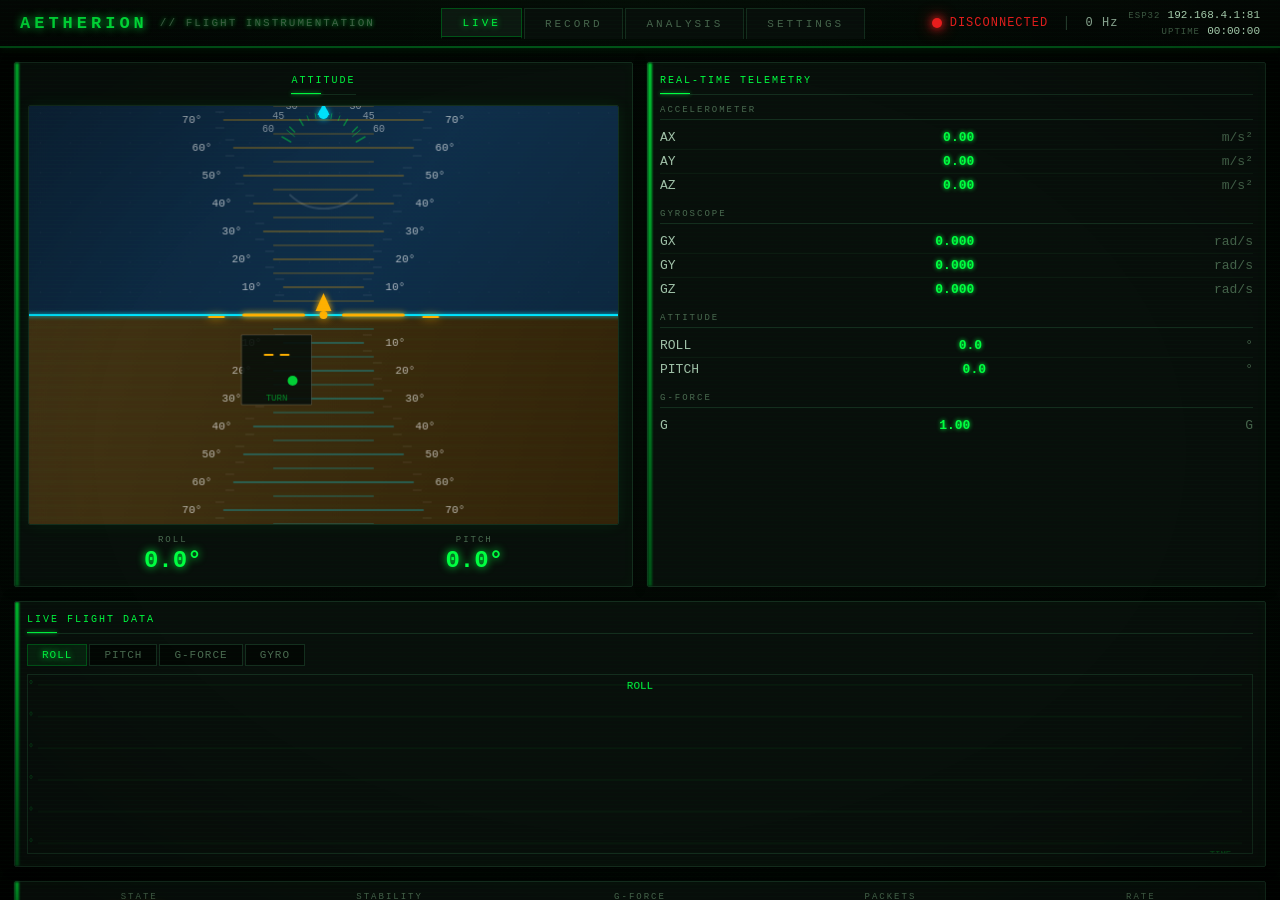
<file: aetherion-ui-test/index.html>
<!DOCTYPE html>
<html lang="en">
<head>
<meta charset="UTF-8">
<meta name="viewport" content="width=device-width, initial-scale=1.0, user-scalable=no">
<title>AETHERION // Flight Instrumentation System</title>
<link rel="stylesheet" href="https://cdnjs.cloudflare.com/ajax/libs/animate.css/4.1.1/animate.min.css">
<link rel="stylesheet" href="style.css">
</head>
<body>

<!-- TOP BAR -->
<header id="topbar">
    <div class="topbar-left">
        <span class="logo">AETHERION</span>
        <span class="logo-sub">// FLIGHT INSTRUMENTATION</span>
    </div>
    <div class="topbar-center">
        <button class="tab active" data-tab="live">LIVE</button>
        <button class="tab" data-tab="record">RECORD</button>
        <button class="tab" data-tab="analysis">ANALYSIS</button>
        <button class="tab" data-tab="settings">SETTINGS</button>
    </div>
    <div class="topbar-right">
        <div class="conn-status">
            <span id="connDot" class="dot red"></span>
            <span id="connText">DISCONNECTED</span>
            <span class="separator">|</span>
            <span id="rateText">0 Hz</span>
        </div>
        <div class="conn-info">
            <div class="conn-row">
                <span class="conn-label">ESP32</span>
                <span id="connIP" class="conn-value">—</span>
            </div>
            <div class="conn-row">
                <span class="conn-label">UPTIME</span>
                <span id="uptime" class="conn-value">00:00:00</span>
            </div>
        </div>
    </div>
</header>

<!-- TAB: LIVE -->
<main id="tab-live" class="tab-content active">
    <div class="live-grid">

        <!-- ATTITUDE DISPLAY -->
        <section class="panel attitude">
            <div class="panel-header">ATTITUDE</div>
            <canvas id="horizonCanvas" width="500" height="400"></canvas>
            <div class="attitude-readout">
                <div class="readout-item">
                    <span class="readout-label">ROLL</span>
                    <span id="attRoll" class="readout-value">0.0&deg;</span>
                </div>
                <div class="readout-item">
                    <span class="readout-label">PITCH</span>
                    <span id="attPitch" class="readout-value">0.0&deg;</span>
                </div>
            </div>
        </section>

        <!-- TELEMETRY PANEL -->
        <section class="panel telemetry">
            <div class="panel-header">REAL-TIME TELEMETRY</div>
            <div class="telem-section">
                <div class="telem-title">ACCELEROMETER</div>
                <div class="telem-row"><span>AX</span><span id="tAx" class="telem-val">0.00</span><span class="telem-unit">m/s&sup2;</span></div>
                <div class="telem-row"><span>AY</span><span id="tAy" class="telem-val">0.00</span><span class="telem-unit">m/s&sup2;</span></div>
                <div class="telem-row"><span>AZ</span><span id="tAz" class="telem-val">0.00</span><span class="telem-unit">m/s&sup2;</span></div>
            </div>
            <div class="telem-section">
                <div class="telem-title">GYROSCOPE</div>
                <div class="telem-row"><span>GX</span><span id="tGx" class="telem-val">0.000</span><span class="telem-unit">rad/s</span></div>
                <div class="telem-row"><span>GY</span><span id="tGy" class="telem-val">0.000</span><span class="telem-unit">rad/s</span></div>
                <div class="telem-row"><span>GZ</span><span id="tGz" class="telem-val">0.000</span><span class="telem-unit">rad/s</span></div>
            </div>
            <div class="telem-section">
                <div class="telem-title">ATTITUDE</div>
                <div class="telem-row"><span>ROLL</span><span id="tRoll" class="telem-val">0.0</span><span class="telem-unit">&deg;</span></div>
                <div class="telem-row"><span>PITCH</span><span id="tPitch" class="telem-val">0.0</span><span class="telem-unit">&deg;</span></div>
            </div>
            <div class="telem-section">
                <div class="telem-title">G-FORCE</div>
                <div class="telem-row"><span>G</span><span id="tGforce" class="telem-val">1.00</span><span class="telem-unit">G</span></div>
            </div>
        </section>

        <!-- GRAPHS -->
        <section class="panel graphs">
            <div class="panel-header">LIVE FLIGHT DATA</div>
            <div class="graph-tabs">
                <button class="gtab active" data-graph="roll">ROLL</button>
                <button class="gtab" data-graph="pitch">PITCH</button>
                <button class="gtab" data-graph="gforce">G-FORCE</button>
                <button class="gtab" data-graph="gyro">GYRO</button>
            </div>
            <div class="graph-container">
                <canvas id="graphRoll" class="graph-canvas active" data-graph="roll" width="600" height="180"></canvas>
                <canvas id="graphPitch" class="graph-canvas" data-graph="pitch" width="600" height="180"></canvas>
                <canvas id="graphGforce" class="graph-canvas" data-graph="gforce" width="600" height="180"></canvas>
                <canvas id="graphGyro" class="graph-canvas" data-graph="gyro" width="600" height="180"></canvas>
            </div>
        </section>

        <!-- STATUS BAR -->
        <section class="panel status-bar">
            <div class="status-item">
                <span class="status-label">STATE</span>
                <span id="flightState" class="status-value state">LEVEL</span>
            </div>
            <div class="status-item">
                <span class="status-label">STABILITY</span>
                <span id="stability" class="status-value">---%</span>
            </div>
            <div class="status-item">
                <span class="status-label">G-FORCE</span>
                <span id="statusG" class="status-value">1.00 G</span>
            </div>
            <div class="status-item">
                <span class="status-label">PACKETS</span>
                <span id="pktCount" class="status-value">0</span>
            </div>
            <div class="status-item">
                <span class="status-label">RATE</span>
                <span id="statusRate" class="status-value">0 Hz</span>
            </div>
        </section>
    </div>
</main>

<!-- TAB: RECORD -->
<main id="tab-record" class="tab-content">
    <div class="record-grid">
        <section class="panel record-controls">
            <div class="panel-header">FLIGHT RECORDING</div>
            <div class="record-status">
                <span id="recDot" class="dot red"></span>
                <span id="recText">IDLE</span>
            </div>
            <div class="record-info">
                <div class="rec-row"><span>Duration</span><span id="recDuration">00:00:00</span></div>
                <div class="rec-row"><span>Samples</span><span id="recSamples">0</span></div>
                <div class="rec-row"><span>Rate</span><span id="recRate">0 Hz</span></div>
            </div>
            <div class="record-buttons">
                <button id="btnRecord" class="btn btn-red">START RECORDING</button>
                <button id="btnPause" class="btn btn-yellow" disabled>PAUSE</button>
                <button id="btnStop" class="btn btn-green" disabled>STOP</button>
                <button id="btnClear" class="btn btn-gray">CLEAR</button>
                <button id="btnExportCSV" class="btn btn-blue">EXPORT CSV</button>
                <button id="btnExportJSON" class="btn btn-blue">EXPORT JSON</button>
            </div>
        </section>

        <section class="panel sessions">
            <div class="panel-header">FLIGHT SESSIONS</div>
            <div id="sessionList" class="session-list">
                <div class="session-empty">NO SESSIONS RECORDED</div>
            </div>
        </section>

        <section class="panel record-graph">
            <div class="panel-header">RECORDING PREVIEW</div>
            <canvas id="recGraph"></canvas>
        </section>
    </div>
</main>

<!-- TAB: ANALYSIS -->
<main id="tab-analysis" class="tab-content">
    <div class="analysis-grid">

        <!-- REPLAY -->
        <section class="panel replay">
            <div class="panel-header">FLIGHT REPLAY</div>
            <div id="replayEmpty" class="replay-empty">SELECT A SESSION TO ANALYZE</div>
            <div id="replayContent" class="replay-content" style="display:none">
                <canvas id="replayHorizon" width="500" height="350"></canvas>
                <div class="replay-controls">
                    <button id="rpStart" class="btn btn-sm">⏮</button>
                    <button id="rpPlay" class="btn btn-sm btn-green">▶</button>
                    <button id="rpPause" class="btn btn-sm btn-yellow">⏸</button>
                    <span id="rpTime">00:00.00 / 00:00.00</span>
                    <input type="range" id="rpSlider" min="0" max="100" value="0" class="slider">
                </div>
            </div>
        </section>

        <!-- STABILITY -->
        <section class="panel stability">
            <div class="panel-header">FLIGHT STABILITY</div>
            <div id="stabilityContent">
                <div class="stab-row"><span>Roll RMS</span><span id="stabRollRMS">---&deg;</span></div>
                <div class="stab-row"><span>Pitch RMS</span><span id="stabPitchRMS">---&deg;</span></div>
                <div class="stab-row"><span>Angular-rate RMS</span><span id="stabAngRMS">--- rad/s</span></div>
                <div class="stab-row"><span>Roll Peak</span><span id="stabRollPeak">---&deg;</span></div>
                <div class="stab-row"><span>Pitch Peak</span><span id="stabPitchPeak">---&deg;</span></div>
                <div class="stab-row"><span>G-Force Peak</span><span id="stabGPeak">--- G</span></div>
                <div class="stab-score">
                    <span>STABILITY SCORE</span>
                    <span id="stabScore" class="score-value">---</span>
                </div>
            </div>
        </section>

        <!-- CONTROL ANALYSIS -->
        <section class="panel control">
            <div class="panel-header">CONTROL ANALYSIS</div>
            <div id="controlContent">
                <div class="ctrl-row"><span>Roll Control</span><span id="ctrlRoll" class="ctrl-badge">---</span></div>
                <div class="ctrl-row"><span>Pitch Control</span><span id="ctrlPitch" class="ctrl-badge">---</span></div>
                <div class="ctrl-row"><span>Correction Rate</span><span id="ctrlCorr" class="ctrl-badge">---</span></div>
                <div class="ctrl-row"><span>Oscillation</span><span id="ctrlOsc" class="ctrl-badge">---</span></div>
                <div class="ctrl-row"><span>Recovery</span><span id="ctrlRecov" class="ctrl-badge">---</span></div>
            </div>
        </section>

        <!-- SENSOR HEALTH -->
        <section class="panel health">
            <div class="panel-header">SENSOR HEALTH</div>
            <div id="healthContent">
                <div class="health-row"><span>MPU6050</span><span id="hpIMU" class="dot green"></span></div>
                <div class="health-row"><span>Accelerometer</span><span id="hpAccel" class="dot green"></span></div>
                <div class="health-row"><span>Gyroscope</span><span id="hpGyro" class="dot green"></span></div>
                <div class="health-row"><span>OLED</span><span id="hpOLED" class="dot green"></span></div>
                <div class="health-row"><span>Wi-Fi</span><span id="hpWiFi" class="dot green"></span></div>
                <div class="health-bar">
                    <span>Data Quality</span>
                    <div class="bar-track"><div id="hpQuality" class="bar-fill" style="width:100%"></div></div>
                    <span id="hpQualityText">100%</span>
                </div>
            </div>
        </section>

        <!-- SYSTEM PERF -->
        <section class="panel perf">
            <div class="panel-header">SYSTEM PERFORMANCE</div>
            <div id="perfContent">
                <div class="perf-row"><span>Telemetry rate</span><span id="pfRate">0 Hz</span></div>
                <div class="perf-row"><span>Browser FPS</span><span id="pfFPS">0</span></div>
                <div class="perf-row"><span>Packet loss</span><span id="pfLoss">0.0%</span></div>
                <div class="perf-row"><span>Avg latency</span><span id="pfLatAvg">0 ms</span></div>
                <div class="perf-row"><span>Max latency</span><span id="pfLatMax">0 ms</span></div>
            </div>
        </section>

        <!-- ML PANEL -->
        <section class="panel mlpanel" id="mlPanel">
            <div class="panel-header">AI ANALYSIS</div>
            <div id="mlContent">
                <div class="ml-row"><span>Model</span><span id="mlModel" class="ml-value">—</span></div>
                <div class="ml-row"><span>Flight State</span><span id="mlState" class="ml-value">—</span></div>
                <div class="ml-row"><span>Confidence</span><span id="mlConf" class="ml-value">—%</span></div>
                <div class="ml-row"><span>Pilot Stability</span><span id="mlPilot" class="ml-value">—%</span></div>
                <div class="ml-row"><span>Anomaly</span><span id="mlAnomaly" class="ml-value">—</span></div>
                <div class="ml-comparison">
                    <button class="gtab" data-model="rf">RANDOM FOREST</button>
                    <button class="gtab" data-model="xgb">XGBOOST</button>
                    <button class="gtab" data-model="nn">NEURAL NETWORK</button>
                    <button class="gtab" data-model="svm">SVM</button>
                </div>
            </div>
        </section>
    </div>
</main>

<!-- TAB: SETTINGS -->
<main id="tab-settings" class="tab-content">
    <div class="settings-grid">
        <section class="panel">
            <div class="panel-header">CONNECTION</div>
            <div class="setting-row">
                <span>ESP32 IP</span>
                <input type="text" id="setIP" class="input" value="192.168.4.1">
            </div>
            <div class="setting-row">
                <span>WebSocket Port</span>
                <input type="text" id="setPort" class="input" value="81">
            </div>
            <div class="setting-row">
                <button id="btnReconnect" class="btn btn-blue">RECONNECT</button>
            </div>
        </section>
        <section class="panel">
            <div class="panel-header">TELEMETRY</div>
            <div class="setting-row">
                <span>Graph Window (samples)</span>
                <input type="number" id="setGraphWindow" class="input" value="200">
            </div>
            <div class="setting-row">
                <span>Dead Zone (&deg;)</span>
                <input type="number" id="setDeadZone" class="input" value="2">
            </div>
        </section>
        <section class="panel">
            <div class="panel-header">DISPLAY</div>
            <div class="setting-row">
                <span>Units</span>
                <select id="setUnits" class="input">
                    <option value="deg">Degrees</option>
                    <option value="rad">Radians</option>
                </select>
            </div>
        </section>
    </div>
</main>

<!-- ALERT -->
<div id="alert" class="alert hidden"></div>

<script src="https://cdnjs.cloudflare.com/ajax/libs/gsap/3.12.5/gsap.min.js"></script>
<script src="js/app.js"></script>
<script src="js/animations.js"></script>
<script src="js/horizon.js"></script>
<script src="js/graphs.js"></script>
<script src="js/recorder.js"></script>
<script src="js/flight-state.js"></script>
<script src="js/analysis.js"></script>
<script src="js/settings.js"></script>
</body>
</html>
</file>
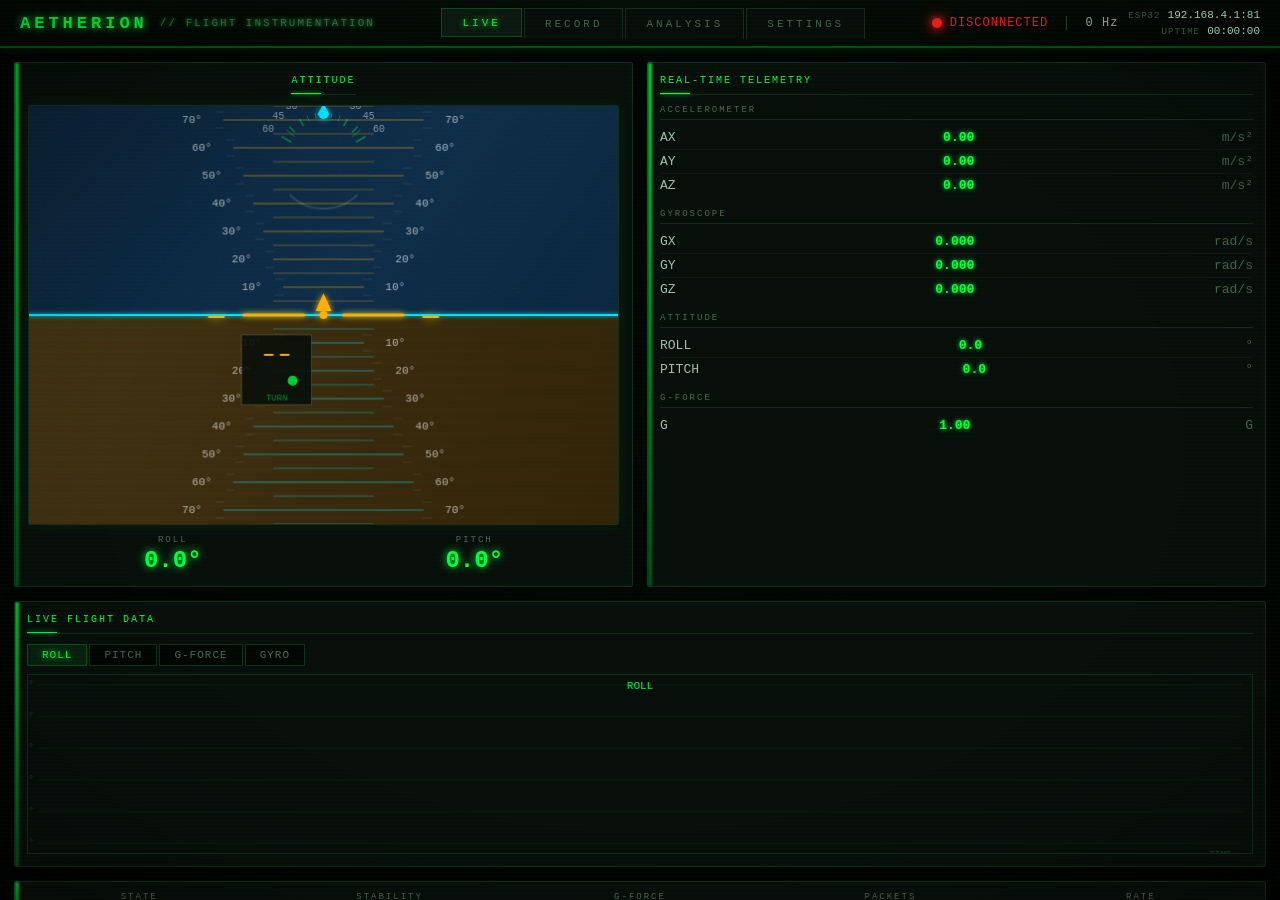
<file: dashboard/index.html>
<!DOCTYPE html>
<html lang="en">
<head>
<meta charset="UTF-8">
<meta name="viewport" content="width=device-width, initial-scale=1.0, user-scalable=no">
<title>AETHERION // Flight Instrumentation System</title>
<link rel="stylesheet" href="style.css">
</head>
<body>

<!-- TOP BAR -->
<header id="topbar">
    <div class="topbar-left">
        <span class="logo">AETHERION</span>
        <span class="logo-sub">// FLIGHT INSTRUMENTATION</span>
    </div>
    <div class="topbar-center">
        <button class="tab active" data-tab="live">LIVE</button>
        <button class="tab" data-tab="record">RECORD</button>
        <button class="tab" data-tab="analysis">ANALYSIS</button>
        <button class="tab" data-tab="settings">SETTINGS</button>
    </div>
    <div class="topbar-right">
        <div class="conn-status">
            <span id="connDot" class="dot red"></span>
            <span id="connText">DISCONNECTED</span>
            <span class="separator">|</span>
            <span id="rateText">0 Hz</span>
        </div>
        <div class="conn-info">
            <div class="conn-row">
                <span class="conn-label">ESP32</span>
                <span id="connIP" class="conn-value">—</span>
            </div>
            <div class="conn-row">
                <span class="conn-label">UPTIME</span>
                <span id="uptime" class="conn-value">00:00:00</span>
            </div>
        </div>
    </div>
</header>

<!-- TAB: LIVE -->
<main id="tab-live" class="tab-content active">
    <div class="live-grid">

        <!-- ATTITUDE DISPLAY -->
        <section class="panel attitude">
            <div class="panel-header">ATTITUDE</div>
            <canvas id="horizonCanvas" width="500" height="400"></canvas>
            <div class="attitude-readout">
                <div class="readout-item">
                    <span class="readout-label">ROLL</span>
                    <span id="attRoll" class="readout-value">0.0&deg;</span>
                </div>
                <div class="readout-item">
                    <span class="readout-label">PITCH</span>
                    <span id="attPitch" class="readout-value">0.0&deg;</span>
                </div>
            </div>
        </section>

        <!-- TELEMETRY PANEL -->
        <section class="panel telemetry">
            <div class="panel-header">REAL-TIME TELEMETRY</div>
            <div class="telem-section">
                <div class="telem-title">ACCELEROMETER</div>
                <div class="telem-row"><span>AX</span><span id="tAx" class="telem-val">0.00</span><span class="telem-unit">m/s&sup2;</span></div>
                <div class="telem-row"><span>AY</span><span id="tAy" class="telem-val">0.00</span><span class="telem-unit">m/s&sup2;</span></div>
                <div class="telem-row"><span>AZ</span><span id="tAz" class="telem-val">0.00</span><span class="telem-unit">m/s&sup2;</span></div>
            </div>
            <div class="telem-section">
                <div class="telem-title">GYROSCOPE</div>
                <div class="telem-row"><span>GX</span><span id="tGx" class="telem-val">0.000</span><span class="telem-unit">rad/s</span></div>
                <div class="telem-row"><span>GY</span><span id="tGy" class="telem-val">0.000</span><span class="telem-unit">rad/s</span></div>
                <div class="telem-row"><span>GZ</span><span id="tGz" class="telem-val">0.000</span><span class="telem-unit">rad/s</span></div>
            </div>
            <div class="telem-section">
                <div class="telem-title">ATTITUDE</div>
                <div class="telem-row"><span>ROLL</span><span id="tRoll" class="telem-val">0.0</span><span class="telem-unit">&deg;</span></div>
                <div class="telem-row"><span>PITCH</span><span id="tPitch" class="telem-val">0.0</span><span class="telem-unit">&deg;</span></div>
            </div>
            <div class="telem-section">
                <div class="telem-title">G-FORCE</div>
                <div class="telem-row"><span>G</span><span id="tGforce" class="telem-val">1.00</span><span class="telem-unit">G</span></div>
            </div>
        </section>

        <!-- GRAPHS -->
        <section class="panel graphs">
            <div class="panel-header">LIVE FLIGHT DATA</div>
            <div class="graph-tabs">
                <button class="gtab active" data-graph="roll">ROLL</button>
                <button class="gtab" data-graph="pitch">PITCH</button>
                <button class="gtab" data-graph="gforce">G-FORCE</button>
                <button class="gtab" data-graph="gyro">GYRO</button>
            </div>
            <div class="graph-container">
                <canvas id="graphRoll" class="graph-canvas active" data-graph="roll" width="600" height="180"></canvas>
                <canvas id="graphPitch" class="graph-canvas" data-graph="pitch" width="600" height="180"></canvas>
                <canvas id="graphGforce" class="graph-canvas" data-graph="gforce" width="600" height="180"></canvas>
                <canvas id="graphGyro" class="graph-canvas" data-graph="gyro" width="600" height="180"></canvas>
            </div>
        </section>

        <!-- STATUS BAR -->
        <section class="panel status-bar">
            <div class="status-item">
                <span class="status-label">STATE</span>
                <span id="flightState" class="status-value state">LEVEL</span>
            </div>
            <div class="status-item">
                <span class="status-label">STABILITY</span>
                <span id="stability" class="status-value">---%</span>
            </div>
            <div class="status-item">
                <span class="status-label">G-FORCE</span>
                <span id="statusG" class="status-value">1.00 G</span>
            </div>
            <div class="status-item">
                <span class="status-label">PACKETS</span>
                <span id="pktCount" class="status-value">0</span>
            </div>
            <div class="status-item">
                <span class="status-label">RATE</span>
                <span id="statusRate" class="status-value">0 Hz</span>
            </div>
        </section>
    </div>
</main>

<!-- TAB: RECORD -->
<main id="tab-record" class="tab-content">
    <div class="record-grid">
        <section class="panel record-controls">
            <div class="panel-header">FLIGHT RECORDING</div>
            <div class="record-status">
                <span id="recDot" class="dot red"></span>
                <span id="recText">IDLE</span>
            </div>
            <div class="record-info">
                <div class="rec-row"><span>Duration</span><span id="recDuration">00:00:00</span></div>
                <div class="rec-row"><span>Samples</span><span id="recSamples">0</span></div>
                <div class="rec-row"><span>Rate</span><span id="recRate">0 Hz</span></div>
            </div>
            <div class="record-buttons">
                <button id="btnRecord" class="btn btn-red">START RECORDING</button>
                <button id="btnPause" class="btn btn-yellow" disabled>PAUSE</button>
                <button id="btnStop" class="btn btn-green" disabled>STOP</button>
                <button id="btnClear" class="btn btn-gray">CLEAR</button>
                <button id="btnExportCSV" class="btn btn-blue">EXPORT CSV</button>
                <button id="btnExportJSON" class="btn btn-blue">EXPORT JSON</button>
            </div>
        </section>

        <section class="panel sessions">
            <div class="panel-header">FLIGHT SESSIONS</div>
            <div id="sessionList" class="session-list">
                <div class="session-empty">NO SESSIONS RECORDED</div>
            </div>
        </section>

        <section class="panel record-graph">
            <div class="panel-header">RECORDING PREVIEW</div>
            <canvas id="recGraph"></canvas>
        </section>
    </div>
</main>

<!-- TAB: ANALYSIS -->
<main id="tab-analysis" class="tab-content">
    <div class="analysis-grid">

        <!-- REPLAY -->
        <section class="panel replay">
            <div class="panel-header">FLIGHT REPLAY</div>
            <div id="replayEmpty" class="replay-empty">SELECT A SESSION TO ANALYZE</div>
            <div id="replayContent" class="replay-content" style="display:none">
                <canvas id="replayHorizon" width="500" height="350"></canvas>
                <div class="replay-controls">
                    <button id="rpStart" class="btn btn-sm">⏮</button>
                    <button id="rpPlay" class="btn btn-sm btn-green">▶</button>
                    <button id="rpPause" class="btn btn-sm btn-yellow">⏸</button>
                    <span id="rpTime">00:00.00 / 00:00.00</span>
                    <input type="range" id="rpSlider" min="0" max="100" value="0" class="slider">
                </div>
            </div>
        </section>

        <!-- STABILITY -->
        <section class="panel stability">
            <div class="panel-header">FLIGHT STABILITY</div>
            <div id="stabilityContent">
                <div class="stab-row"><span>Roll RMS</span><span id="stabRollRMS">---&deg;</span></div>
                <div class="stab-row"><span>Pitch RMS</span><span id="stabPitchRMS">---&deg;</span></div>
                <div class="stab-row"><span>Angular-rate RMS</span><span id="stabAngRMS">--- rad/s</span></div>
                <div class="stab-row"><span>Roll Peak</span><span id="stabRollPeak">---&deg;</span></div>
                <div class="stab-row"><span>Pitch Peak</span><span id="stabPitchPeak">---&deg;</span></div>
                <div class="stab-row"><span>G-Force Peak</span><span id="stabGPeak">--- G</span></div>
                <div class="stab-score">
                    <span>STABILITY SCORE</span>
                    <span id="stabScore" class="score-value">---</span>
                </div>
            </div>
        </section>

        <!-- CONTROL ANALYSIS -->
        <section class="panel control">
            <div class="panel-header">CONTROL ANALYSIS</div>
            <div id="controlContent">
                <div class="ctrl-row"><span>Roll Control</span><span id="ctrlRoll" class="ctrl-badge">---</span></div>
                <div class="ctrl-row"><span>Pitch Control</span><span id="ctrlPitch" class="ctrl-badge">---</span></div>
                <div class="ctrl-row"><span>Correction Rate</span><span id="ctrlCorr" class="ctrl-badge">---</span></div>
                <div class="ctrl-row"><span>Oscillation</span><span id="ctrlOsc" class="ctrl-badge">---</span></div>
                <div class="ctrl-row"><span>Recovery</span><span id="ctrlRecov" class="ctrl-badge">---</span></div>
            </div>
        </section>

        <!-- SENSOR HEALTH -->
        <section class="panel health">
            <div class="panel-header">SENSOR HEALTH</div>
            <div id="healthContent">
                <div class="health-row"><span>MPU6050</span><span id="hpIMU" class="dot green"></span></div>
                <div class="health-row"><span>Accelerometer</span><span id="hpAccel" class="dot green"></span></div>
                <div class="health-row"><span>Gyroscope</span><span id="hpGyro" class="dot green"></span></div>
                <div class="health-row"><span>OLED</span><span id="hpOLED" class="dot green"></span></div>
                <div class="health-row"><span>Wi-Fi</span><span id="hpWiFi" class="dot green"></span></div>
                <div class="health-bar">
                    <span>Data Quality</span>
                    <div class="bar-track"><div id="hpQuality" class="bar-fill" style="width:100%"></div></div>
                    <span id="hpQualityText">100%</span>
                </div>
            </div>
        </section>

        <!-- SYSTEM PERF -->
        <section class="panel perf">
            <div class="panel-header">SYSTEM PERFORMANCE</div>
            <div id="perfContent">
                <div class="perf-row"><span>Telemetry rate</span><span id="pfRate">0 Hz</span></div>
                <div class="perf-row"><span>Browser FPS</span><span id="pfFPS">0</span></div>
                <div class="perf-row"><span>Packet loss</span><span id="pfLoss">0.0%</span></div>
                <div class="perf-row"><span>Avg latency</span><span id="pfLatAvg">0 ms</span></div>
                <div class="perf-row"><span>Max latency</span><span id="pfLatMax">0 ms</span></div>
            </div>
        </section>

        <!-- ML PANEL -->
        <section class="panel mlpanel" id="mlPanel">
            <div class="panel-header">AI ANALYSIS</div>
            <div id="mlContent">
                <div class="ml-row"><span>Model</span><span id="mlModel" class="ml-value">—</span></div>
                <div class="ml-row"><span>Flight State</span><span id="mlState" class="ml-value">—</span></div>
                <div class="ml-row"><span>Confidence</span><span id="mlConf" class="ml-value">—%</span></div>
                <div class="ml-row"><span>Pilot Stability</span><span id="mlPilot" class="ml-value">—%</span></div>
                <div class="ml-row"><span>Anomaly</span><span id="mlAnomaly" class="ml-value">—</span></div>
                <div class="ml-comparison">
                    <button class="gtab" data-model="rf">RANDOM FOREST</button>
                    <button class="gtab" data-model="xgb">XGBOOST</button>
                    <button class="gtab" data-model="nn">NEURAL NETWORK</button>
                    <button class="gtab" data-model="svm">SVM</button>
                </div>
            </div>
        </section>
    </div>
</main>

<!-- TAB: SETTINGS -->
<main id="tab-settings" class="tab-content">
    <div class="settings-grid">
        <section class="panel">
            <div class="panel-header">CONNECTION</div>
            <div class="setting-row">
                <span>ESP32 IP</span>
                <input type="text" id="setIP" class="input" value="192.168.4.1">
            </div>
            <div class="setting-row">
                <span>WebSocket Port</span>
                <input type="text" id="setPort" class="input" value="81">
            </div>
            <div class="setting-row">
                <button id="btnReconnect" class="btn btn-blue">RECONNECT</button>
            </div>
        </section>
        <section class="panel">
            <div class="panel-header">TELEMETRY</div>
            <div class="setting-row">
                <span>Graph Window (samples)</span>
                <input type="number" id="setGraphWindow" class="input" value="200">
            </div>
            <div class="setting-row">
                <span>Dead Zone (&deg;)</span>
                <input type="number" id="setDeadZone" class="input" value="2">
            </div>
        </section>
        <section class="panel">
            <div class="panel-header">DISPLAY</div>
            <div class="setting-row">
                <span>Units</span>
                <select id="setUnits" class="input">
                    <option value="deg">Degrees</option>
                    <option value="rad">Radians</option>
                </select>
            </div>
        </section>
    </div>
</main>

<!-- ALERT -->
<div id="alert" class="alert hidden"></div>

<script src="js/app.js"></script>
<script src="js/horizon.js"></script>
<script src="js/graphs.js"></script>
<script src="js/recorder.js"></script>
<script src="js/flight-state.js"></script>
<script src="js/analysis.js"></script>
<script src="js/settings.js"></script>
</body>
</html>
</file>
<file: aetherion-ui-test/style.css>
/* =========================================================
   AETHERION — BLACK OPS FLIGHT INSTRUMENTATION
   Enhanced with 3D Transforms & Dynamic Animations
   ========================================================= */

:root {
    --bg:          #030704;
    --bg-panel:    #080f0b;
    --bg-panel-hi: #0d1a12;
    --bg-header:   #050a06;
    --border:      #142e1e;
    --border-hi:   #225536;
    --green:       #00ff41;
    --green-dim:   #00cc33;
    --green-dark:  #005518;
    --green-deep:  #00330d;
    --amber:       #ffb000;
    --amber-dim:   #cc8f00;
    --red:         #ff2020;
    --cyan:        #00e5ff;
    --blue:        #4488ff;
    --magenta:     #ff00ff;
    --text:        #a0c0a8;
    --text-dim:    #4a6a50;
    --text-bright: #d0ffd8;
    --text-fade:   #2a4232;
    --font-mono:   'Courier New', 'Consolas', monospace;
}

* { box-sizing: border-box; margin: 0; padding: 0; }

html, body {
    width: 100%; height: 100%;
    overflow: hidden;
    background:
        radial-gradient(ellipse at 50% 50%, #050a06 0%, #030704 70%, #010301 100%),
        repeating-conic-gradient(
            from 0deg at 50% 50%,
            transparent 0deg, transparent 30deg,
            rgba(0,255,65,0.003) 30deg, rgba(0,255,65,0.003) 60deg
        );
    color: var(--text);
    font-family: var(--font-mono);
    font-size: 13px;
    -webkit-font-smoothing: antialiased;
    -moz-osx-font-smoothing: grayscale;
}

::selection {
    background: var(--green-dark);
    color: var(--green);
}

::-webkit-scrollbar { width: 8px; }
::-webkit-scrollbar-track { background: var(--bg); }
::-webkit-scrollbar-thumb {
    background: var(--border-hi);
    border-radius: 4px;
}
::-webkit-scrollbar-thumb:hover { background: var(--green-dim); }


/* =========================================================
   CRT SCANLINES
   ========================================================= */

body::before {
    content: '';
    position: fixed;
    top: 0; left: 0;
    width: 100%; height: 100%;
    pointer-events: none;
    background: repeating-linear-gradient(
        0deg,
        transparent,
        transparent 3px,
        rgba(0,255,65,0.015) 3px,
        rgba(0,255,65,0.035) 4px
    );
    z-index: 998;
    opacity: 0.6;
}

body::after {
    content: '';
    position: fixed;
    top: 0; left: 0;
    width: 100%; height: 100%;
    pointer-events: none;
    background: radial-gradient(
        ellipse at 50% 50%,
        transparent 60%,
        rgba(0,0,0,0.25) 100%
    );
    z-index: 999;
}


/* =========================================================
   TOP BAR
   ========================================================= */

#topbar {
    height: 48px;
    display: flex;
    align-items: center;
    justify-content: space-between;
    padding: 0 20px;
    background: linear-gradient(180deg, var(--bg-header) 0%, var(--bg) 100%);
    border-bottom: 2px solid var(--green-dark);
    box-shadow: 0 2px 8px rgba(0,255,65,0.08);
    z-index: 100;
    position: relative;
}

#topbar::before {
    content: '';
    position: absolute;
    top: 0; left: 0;
    width: 100%; height: 100%;
    background: linear-gradient(
        90deg,
        transparent 0%,
        rgba(0,255,65,0.03) 50%,
        transparent 100%
    );
    opacity: 0.5;
    pointer-events: none;
}

.topbar-left { display: flex; align-items: center; gap: 12px; }

.logo {
    font-size: 17px;
    font-weight: bold;
    color: var(--green);
    letter-spacing: 4px;
    text-shadow: 0 0 8px var(--green);
    position: relative;
}

.logo-sub {
    font-size: 11px;
    color: var(--text-dim);
    letter-spacing: 2px;
    font-weight: normal;
    text-shadow: 0 0 4px var(--green-dim);
}

.topbar-center { display: flex; gap: 2px; }

.tab {
    background: var(--bg-panel);
    border: 1px solid var(--border);
    border-bottom: none;
    color: var(--text-dim);
    padding: 8px 20px;
    font-family: var(--font-mono);
    font-size: 11px;
    letter-spacing: 3px;
    cursor: pointer;
    transition: all 0.15s;
    position: relative;
    transform-style: preserve-3d;
}

.tab:hover {
    color: var(--text-bright);
    border-color: var(--border-hi);
    background: var(--bg-panel-hi);
}

.tab.active {
    color: var(--green);
    border-color: var(--green-dark);
    border-bottom: 2px solid var(--bg);
    background: var(--bg-panel-hi);
    text-shadow: 0 0 6px var(--green);
    box-shadow: inset 0 -1px 0 var(--green-dark);
    transform: translateZ(2px);
}

.topbar-right {
    display: flex;
    align-items: center;
    gap: 10px;
    font-size: 12px;
}

.conn-status {
    display: flex;
    align-items: center;
    gap: 8px;
    font-family: var(--font-mono);
    font-size: 12px;
    letter-spacing: 1px;
}

.conn-info {
    display: flex;
    flex-direction: column;
    align-items: flex-end;
    gap: 2px;
}

.conn-info .conn-label {
    font-size: 9px;
    color: var(--text-dim);
    letter-spacing: 1px;
}

.conn-info .conn-value {
    font-size: 11px;
    color: var(--text-bright);
}


/* =========================================================
   DOTS
   ========================================================= */

.dot {
    display: inline-block;
    width: 10px;
    height: 10px;
    border-radius: 50%;
    position: relative;
}

.dot.green  { background: var(--green); box-shadow: 0 0 8px var(--green), 0 0 16px var(--green); }
.dot.red    { background: var(--red); box-shadow: 0 0 8px var(--red), 0 0 16px var(--red); }
.dot.yellow { background: var(--amber); box-shadow: 0 0 8px var(--amber), 0 0 16px var(--amber); }

.dot.pulse::after {
    content: '';
    position: absolute;
    top: -4px; left: -4px;
    right: -4px; bottom: -4px;
    border-radius: 50%;
    border: 2px solid currentColor;
    opacity: 0;
    animation: pulse 1.5s infinite;
}

@keyframes pulse {
    0%   { opacity: 0.6; transform: scale(1); }
    100% { opacity: 0;   transform: scale(1.8); }
}

.separator { color: var(--text-fade); margin: 0 6px; font-size: 14px; }


/* =========================================================
   TAB CONTENT — 3D TRANSITIONS
   ========================================================= */

.tab-content {
    display: none;
    height: calc(100vh - 48px);
    overflow-y: auto;
    padding: 14px;
}

.tab-content.active {
    display: block;
}

@keyframes tabFadeIn {
    from { opacity: 0; transform: translateX(20px) scale(0.98); }
    to   { opacity: 1; transform: translateX(0) scale(1); }
}


/* =========================================================
   PANELS — 3D TRANSFORMS
   ========================================================= */

.panel {
    background: var(--bg-panel);
    border: 1px solid var(--border);
    border-radius: 2px;
    padding: 12px;
    position: relative;
    box-shadow:
        inset 0 0 12px rgba(0,255,65,0.03),
        0 0 12px rgba(0,0,0,0.5);
    transition: box-shadow 0.3s, border-color 0.3s, transform 0.3s;
    transform-style: preserve-3d;
}

.panel:hover {
    border-color: var(--border-hi);
    box-shadow:
        inset 0 0 16px rgba(0,255,65,0.05),
        0 0 16px rgba(0,255,65,0.08),
        0 20px 40px rgba(0,0,0,0.3);
}

.panel::before {
    content: '';
    position: absolute;
    top: 0; left: 0;
    width: 4px;
    height: 100%;
    background: linear-gradient(180deg, var(--green-dim) 0%, var(--green-dark) 100%);
    filter: blur(1px);
}

.panel-header {
    font-size: 10px;
    letter-spacing: 2px;
    color: var(--green);
    padding-bottom: 8px;
    margin-bottom: 10px;
    border-bottom: 1px solid var(--border);
    text-transform: uppercase;
    position: relative;
}

.panel-header::after {
    content: '';
    position: absolute;
    bottom: 0; left: 0;
    width: 30px;
    height: 1px;
    background: var(--green);
    box-shadow: 0 0 4px var(--green);
}


/* =========================================================
   LIVE TAB GRID — 3D PERSPECTIVE
   ========================================================= */

.live-grid {
    display: grid;
    grid-template-columns: 1fr 1fr;
    grid-template-rows: auto auto auto;
    gap: 14px;
    max-width: 1400px;
    margin: 0 auto;
    perspective: 1200px;
    transform-style: preserve-3d;
}

.attitude   { grid-column: 1; grid-row: 1; }
.telemetry  { grid-column: 2; grid-row: 1; }
.graphs     { grid-column: 1 / -1; grid-row: 2; }
.status-bar { grid-column: 1 / -1; grid-row: 3; }


/* =========================================================
   ATTITUDE DISPLAY — 3D DEPTH
   ========================================================= */

.attitude {
    display: flex;
    flex-direction: column;
    align-items: center;
    perspective: 800px;
}

.attitude canvas {
    width: 100%;
    height: auto;
    display: block;
    border: 1px solid var(--border);
    border-radius: 2px;
    box-shadow: 0 0 16px rgba(0,255,65,0.08);
    transform-style: preserve-3d;
    transition: transform 0.1s linear;
}

.attitude-readout {
    display: flex;
    justify-content: space-around;
    width: 100%;
    margin-top: 10px;
    gap: 10px;
    perspective: 600px;
}

.readout-item { text-align: center; flex: 1; }

.readout-label {
    display: block;
    font-size: 9px;
    color: var(--text-dim);
    letter-spacing: 2px;
    text-transform: uppercase;
}

.readout-value {
    display: block;
    font-size: 24px;
    color: var(--green);
    font-weight: bold;
    margin-top: 2px;
    text-shadow: 0 0 8px var(--green);
    transition: transform 0.15s ease;
}

.readout-value.updated {
    animation: valuePulse 0.4s ease;
}


/* =========================================================
   TELEMETRY PANEL
   ========================================================= */

.telem-section {
    margin-bottom: 12px;
}

.telem-section:last-child { margin-bottom: 0; }

.telem-title {
    font-size: 9px;
    color: var(--text-dim);
    letter-spacing: 2px;
    text-transform: uppercase;
    margin-bottom: 6px;
    padding-bottom: 4px;
    border-bottom: 1px solid var(--border);
}

.telem-row {
    display: flex;
    justify-content: space-between;
    padding: 4px 0;
    border-bottom: 1px solid rgba(26,58,36,0.3);
}

.telem-row:last-child { border-bottom: none; }

.telem-val {
    color: var(--green);
    font-weight: bold;
    text-align: right;
    min-width: 80px;
    text-shadow: 0 0 4px var(--green);
    transition: transform 0.15s ease;
}

.telem-val.pulse {
    animation: valuePulse 0.4s ease;
}

.telem-unit {
    color: var(--text-dim);
    text-align: right;
    min-width: 60px;
}


/* =========================================================
   GRAPHS — 3D REVEAL
   ========================================================= */

.graph-tabs {
    display: flex;
    gap: 2px;
    margin-bottom: 8px;
}

.gtab {
    background: var(--bg);
    border: 1px solid var(--border);
    color: var(--text-dim);
    padding: 4px 14px;
    font-family: var(--font-mono);
    font-size: 11px;
    cursor: pointer;
    letter-spacing: 1px;
    transition: all 0.15s;
}

.gtab:hover {
    color: var(--green);
    border-color: var(--green-dark);
    background: var(--bg-panel-hi);
}

.gtab.active {
    color: var(--green);
    border-color: var(--green-dark);
    background: rgba(0,255,65,0.08);
    text-shadow: 0 0 6px var(--green);
}

.graph-container {
    position: relative;
    height: 180px;
    border: 1px solid var(--border);
    background: var(--bg);
    overflow: hidden;
    perspective: 800px;
    transform-style: preserve-3d;
}

.graph-canvas {
    display: none;
    width: 100%;
    height: 100%;
}

.graph-canvas.active {
    display: block;
    animation: graphReveal 0.45s ease;
}


/* =========================================================
   STATUS BAR — 3D HOVER
   ========================================================= */

.status-bar {
    display: flex;
    justify-content: space-around;
    flex-wrap: wrap;
    gap: 10px;
    padding: 10px 4px;
    perspective: 800px;
}

.status-item {
    text-align: center;
    flex: 1;
    min-width: 100px;
    transition: transform 0.2s ease;
    transform-style: preserve-3d;
}

.status-item:hover {
    transform: translateZ(5px);
}

.status-label {
    display: block;
    font-size: 9px;
    color: var(--text-dim);
    letter-spacing: 2px;
    margin-bottom: 2px;
    text-transform: uppercase;
}

.status-value {
    font-size: 16px;
    color: var(--text-bright);
    font-weight: bold;
    text-shadow: 0 0 6px var(--green);
}

.status-value.state  { color: var(--amber); text-shadow: 0 0 8px var(--amber); letter-spacing: 2px; }


/* =========================================================
   RECORD TAB
   ========================================================= */

.record-grid {
    display: grid;
    grid-template-columns: 1fr 1fr;
    grid-template-rows: auto 1fr;
    gap: 14px;
    max-width: 1400px;
    margin: 0 auto;
    perspective: 1200px;
}

.record-controls  { grid-column: 1; grid-row: 1; }
.sessions         { grid-column: 2; grid-row: 1; }
.record-graph     { grid-column: 1 / -1; grid-row: 2; }

.record-status {
    display: flex;
    align-items: center;
    gap: 8px;
    font-size: 14px;
    color: var(--amber);
    margin-bottom: 12px;
    letter-spacing: 2px;
    text-shadow: 0 0 6px var(--amber);
}

.record-info { margin-bottom: 12px; }

.rec-row {
    display: flex;
    justify-content: space-between;
    padding: 4px 0;
    border-bottom: 1px solid rgba(26,58,36,0.3);
}

.record-buttons {
    display: flex;
    flex-wrap: wrap;
    gap: 6px;
}


/* =========================================================
   BUTTONS — 3D PRESS EFFECT
   ========================================================= */

.btn {
    background: var(--bg);
    border: 1px solid var(--border);
    color: var(--text);
    padding: 8px 16px;
    font-family: var(--font-mono);
    font-size: 11px;
    letter-spacing: 1px;
    cursor: pointer;
    transition: all 0.15s;
    position: relative;
    overflow: hidden;
    transform-style: preserve-3d;
}

.btn:hover:not(:disabled) {
    border-color: var(--green-dark);
    color: var(--green);
    box-shadow: 0 0 10px rgba(0,255,65,0.3);
    transform: translateZ(2px);
}

.btn:active:not(:disabled) {
    transform: translateY(2px) translateZ(-2px);
    box-shadow: none;
}

.btn:disabled {
    opacity: 0.25;
    cursor: not-allowed;
}

.btn-red    { border-color: #4a1a1a; color: var(--red); }
.btn-red:hover:not(:disabled)    { border-color: var(--red); background: rgba(255,32,32,0.12); box-shadow: 0 0 10px rgba(255,32,32,0.4); }

.btn-green  { border-color: var(--green-dark); color: var(--green); }
.btn-green:hover:not(:disabled)  { border-color: var(--green); background: rgba(0,255,65,0.1); box-shadow: 0 0 10px rgba(0,255,65,0.4); }

.btn-yellow { border-color: #5a4a00; color: var(--amber); }
.btn-yellow:hover:not(:disabled) { border-color: var(--amber); background: rgba(255,176,0,0.12); box-shadow: 0 0 10px rgba(255,176,0,0.4); }

.btn-blue   { border-color: #224488; color: var(--blue); }
.btn-blue:hover:not(:disabled)   { border-color: var(--blue); background: rgba(68,136,255,0.12); box-shadow: 0 0 10px rgba(68,136,255,0.4); }

.btn-gray   { border-color: var(--border); color: var(--text-dim); }
.btn-gray:hover:not(:disabled)   { border-color: var(--text-dim); }

.btn-sm { padding: 4px 10px; font-size: 12px; }


/* =========================================================
   SESSIONS
   ========================================================= */

.session-list {
    max-height: 300px;
    overflow-y: auto;
}

.session-empty {
    color: var(--text-dim);
    text-align: center;
    padding: 30px;
    letter-spacing: 2px;
    font-size: 11px;
}

.session-item {
    display: flex;
    justify-content: space-between;
    align-items: center;
    padding: 8px 10px;
    border-bottom: 1px solid var(--border);
    cursor: pointer;
    transition: all 0.15s;
    gap: 10px;
}

.session-item:hover {
    background: rgba(0,255,65,0.05);
    border-left: 2px solid var(--green-dim);
}

.session-item.active {
    background: rgba(0,255,65,0.08);
    border-left: 2px solid var(--green);
    box-shadow: inset 0 0 8px rgba(0,255,65,0.2);
}

.session-info {
    display: flex;
    flex-direction: column;
    gap: 2px;
}

.session-item .s-id    { color: var(--green); font-weight: bold; min-width: 40px; }
.session-item .s-dur   { color: var(--text-bright); font-size: 13px; }
.session-item .s-date  { color: var(--text-dim); font-size: 11px; }
.session-item .s-samp  { color: var(--text-dim); font-size: 11px; }

.session-actions {
    display: flex;
    align-items: center;
    gap: 10px;
}

.s-delete {
    width: 24px;
    height: 24px;
    padding: 0;
    font-size: 12px;
    display: flex;
    align-items: center;
    justify-content: center;
    color: var(--red);
    border-color: #4a1a1a;
    opacity: 0.6;
    transition: all 0.15s;
}

.s-delete:hover {
    opacity: 1;
    border-color: var(--red);
    background: rgba(255,32,32,0.12);
    box-shadow: 0 0 8px rgba(255,32,32,0.4);
}


/* =========================================================
   REPLAY
   ========================================================= */

.replay-empty {
    color: var(--text-dim);
    text-align: center;
    padding: 40px;
    letter-spacing: 2px;
}

.replay-content canvas {
    width: 100%;
    height: auto;
    display: block;
    border: 1px solid var(--border);
    border-radius: 2px;
    box-shadow: 0 0 16px rgba(0,255,65,0.08);
}

.replay-controls {
    display: flex;
    align-items: center;
    gap: 8px;
    margin-top: 10px;
    padding: 8px 12px;
    background: var(--bg);
    border: 1px solid var(--border);
    border-radius: 2px;
}

.slider {
    flex: 1;
    -webkit-appearance: none;
    height: 6px;
    background: var(--border);
    outline: none;
    border-radius: 3px;
}

.slider::-webkit-slider-thumb {
    -webkit-appearance: none;
    width: 14px;
    height: 14px;
    background: var(--green);
    border-radius: 50%;
    cursor: pointer;
    box-shadow: 0 0 8px var(--green);
}


/* =========================================================
   STABILITY / CONTROL / HEALTH / PERF
   ========================================================= */

.stab-row, .ctrl-row, .health-row, .perf-row, .setting-row {
    display: flex;
    justify-content: space-between;
    align-items: center;
    padding: 6px 0;
    border-bottom: 1px solid rgba(26,58,36,0.3);
}

.stab-row:last-child, .ctrl-row:last-child, .health-row:last-child,
.perf-row:last-child, .setting-row:last-child {
    border-bottom: none;
}

.ml-row {
    display: flex;
    justify-content: space-between;
    align-items: center;
    padding: 5px 0;
    border-bottom: 1px solid rgba(26,58,36,0.3);
}

.ml-row:last-child { border-bottom: none; }

.ml-value {
    color: var(--cyan);
    font-weight: bold;
    text-shadow: 0 0 6px var(--cyan);
}

.ml-comparison {
    display: flex;
    gap: 2px;
    margin-top: 10px;
    padding-top: 8px;
    border-top: 1px solid var(--border);
}

.stab-score {
    display: flex;
    justify-content: space-between;
    align-items: center;
    margin-top: 12px;
    padding-top: 10px;
    border-top: 1px solid var(--border);
    gap: 10px;
}

.score-value {
    font-size: 28px;
    color: var(--green);
    font-weight: bold;
    text-shadow: 0 0 10px var(--green);
}

.ctrl-badge {
    padding: 2px 12px;
    font-size: 11px;
    letter-spacing: 1px;
    border: 1px solid var(--border);
    text-transform: uppercase;
    font-weight: bold;
}

.ctrl-badge.good     { color: var(--green);  border-color: var(--green-dark); text-shadow: 0 0 4px var(--green); }
.ctrl-badge.moderate { color: var(--amber);  border-color: #5a4a00; text-shadow: 0 0 4px var(--amber); }
.ctrl-badge.poor     { color: var(--red);    border-color: #5a2020; text-shadow: 0 0 4px var(--red); }

.health-bar {
    display: flex;
    align-items: center;
    gap: 8px;
    margin-top: 8px;
    padding-top: 8px;
    border-top: 1px solid var(--border);
}

.bar-track {
    flex: 1;
    height: 8px;
    background: var(--border);
    overflow: hidden;
    border-radius: 4px;
}

.bar-fill {
    height: 100%;
    background: var(--green);
    transition: width 0.3s;
    box-shadow: 0 0 6px var(--green);
}


/* =========================================================
   ANALYSIS TAB
   ========================================================= */

.analysis-grid {
    display: grid;
    grid-template-columns: 1fr 1fr;
    grid-template-rows: auto auto auto auto;
    gap: 14px;
    max-width: 1400px;
    margin: 0 auto;
    perspective: 1200px;
}

.replay    { grid-column: 1 / -1; grid-row: 1; }
.stability { grid-column: 1; grid-row: 2; }
.control   { grid-column: 2; grid-row: 2; }
.health    { grid-column: 1; grid-row: 3; }
.perf      { grid-column: 2; grid-row: 3; }
.mlpanel   { grid-column: 1 / -1; grid-row: 4; }


/* =========================================================
   SETTINGS TAB
   ========================================================= */

.settings-grid {
    display: grid;
    grid-template-columns: repeat(auto-fit, minmax(300px, 1fr));
    gap: 14px;
    max-width: 1200px;
    margin: 0 auto;
}

.setting-row {
    display: flex;
    justify-content: space-between;
    align-items: center;
    padding: 8px 0;
    border-bottom: 1px solid rgba(26,58,36,0.3);
}

.setting-row:last-child { border-bottom: none; }

.setting-row span {
    color: var(--text-dim);
    font-size: 11px;
    letter-spacing: 1px;
}

.input {
    background: var(--bg);
    border: 1px solid var(--border);
    color: var(--green);
    padding: 6px 10px;
    font-family: var(--font-mono);
    font-size: 12px;
    width: 160px;
    transition: all 0.15s;
}

.input:focus {
    outline: none;
    border-color: var(--green-dark);
    box-shadow: 0 0 8px rgba(0,255,65,0.3);
}

select.input {
    cursor: pointer;
    width: 170px;
}


/* =========================================================
   ALERT
   ========================================================= */

.alert {
    position: fixed;
    bottom: 20px;
    left: 50%;
    transform: translateX(-50%);
    background: var(--bg-panel);
    border: 1px solid var(--green-dark);
    color: var(--green);
    padding: 10px 24px;
    font-size: 12px;
    letter-spacing: 1px;
    z-index: 200;
    transition: opacity 0.3s;
    text-shadow: 0 0 6px var(--green);
    box-shadow: 0 0 16px rgba(0,255,65,0.2);
    border-radius: 2px;
}

.alert.hidden { opacity: 0; pointer-events: none; }


/* =========================================================
   PANEL GLYPH BACKGROUND
   ========================================================= */

.panel.graphs { overflow: hidden; }

.graph-container::before {
    content: '';
    position: absolute;
    top: 0; left: 0;
    width: 100%; height: 100%;
    background-image: radial-gradient(var(--text-fade) 1px, transparent 1px);
    background-size: 20px 20px;
    opacity: 0.3;
    pointer-events: none;
    z-index: 1;
}

.graph-canvas { position: relative; z-index: 2; }


/* =========================================================
   3D ANIMATION KEYFRAMES
   ========================================================= */

@keyframes valuePulse {
    0%   { transform: scale(1); text-shadow: 0 0 4px var(--green); }
    50%  { transform: scale(1.08); text-shadow: 0 0 12px var(--green); }
    100% { transform: scale(1); text-shadow: 0 0 4px var(--green); }
}

@keyframes graphReveal {
    from {
        opacity: 0;
        transform: rotateX(-8deg) translateY(8px);
    }
    to {
        opacity: 1;
        transform: rotateX(0) translateY(0);
    }
}

@keyframes panelEntrance {
    from {
        opacity: 0;
        transform: translateY(25px);
    }
    to {
        opacity: 1;
        transform: translateY(0);
    }
}

@keyframes connectionPulse {
    0%   { transform: scale(1); opacity: 0.6; }
    50%  { transform: scale(1.5); opacity: 0.3; }
    100% { transform: scale(2); opacity: 0; }
}

.dot.connected::after {
    animation: connectionPulse 1.5s infinite;
}


/* =========================================================
   REDUCED MOTION SUPPORT
   ========================================================= */

@media (prefers-reduced-motion: reduce) {
    *, *::before, *::after {
        animation-duration: 0.01ms !important;
        animation-iteration-count: 1 !important;
        transition-duration: 0.01ms !important;
        scroll-behavior: auto !important;
    }

    .panel:hover {
        transform: none;
    }

    .tab.active {
        transform: none;
    }

    .btn:hover:not(:disabled) {
        transform: none;
    }

    .btn:active:not(:disabled) {
        transform: none;
    }

    .status-item:hover {
        transform: none;
    }
}
</file>
<file: dashboard/style.css>
/* =========================================================
   AETHERION — BLACK OPS FLIGHT INSTRUMENTATION
   ========================================================= */

:root {
    --bg:          #030704;
    --bg-panel:    #080f0b;
    --bg-panel-hi: #0d1a12;
    --bg-header:   #050a06;
    --border:      #142e1e;
    --border-hi:   #225536;
    --green:       #00ff41;
    --green-dim:   #00cc33;
    --green-dark:  #005518;
    --green-deep:  #00330d;
    --amber:       #ffb000;
    --amber-dim:   #cc8f00;
    --red:         #ff2020;
    --cyan:        #00e5ff;
    --blue:        #4488ff;
    --magenta:     #ff00ff;
    --text:        #a0c0a8;
    --text-dim:    #4a6a50;
    --text-bright: #d0ffd8;
    --text-fade:   #2a4232;
    --font-mono:   'Courier New', 'Consolas', monospace;
}

* { box-sizing: border-box; margin: 0; padding: 0; }

html, body {
    width: 100%; height: 100%;
    overflow: hidden;
    background:
        radial-gradient(ellipse at 50% 50%, #050a06 0%, #030704 70%, #010301 100%),
        repeating-conic-gradient(
            from 0deg at 50% 50%,
            transparent 0deg, transparent 30deg,
            rgba(0,255,65,0.003) 30deg, rgba(0,255,65,0.003) 60deg
        );
    color: var(--text);
    font-family: var(--font-mono);
    font-size: 13px;
    -webkit-font-smoothing: antialiased;
    -moz-osx-font-smoothing: grayscale;
}

::selection {
    background: var(--green-dark);
    color: var(--green);
}

::-webkit-scrollbar { width: 8px; }
::-webkit-scrollbar-track { background: var(--bg); }
::-webkit-scrollbar-thumb {
    background: var(--border-hi);
    border-radius: 4px;
}
::-webkit-scrollbar-thumb:hover { background: var(--green-dim); }


/* =========================================================
   CRT SCANLINES
   ========================================================= */

body::before {
    content: '';
    position: fixed;
    top: 0; left: 0;
    width: 100%; height: 100%;
    pointer-events: none;
    background: repeating-linear-gradient(
        0deg,
        transparent,
        transparent 3px,
        rgba(0,255,65,0.015) 3px,
        rgba(0,255,65,0.035) 4px
    );
    z-index: 998;
    opacity: 0.6;
}

body::after {
    content: '';
    position: fixed;
    top: 0; left: 0;
    width: 100%; height: 100%;
    pointer-events: none;
    background: radial-gradient(
        ellipse at 50% 50%,
        transparent 60%,
        rgba(0,0,0,0.25) 100%
    );
    z-index: 999;
}


/* =========================================================
   TOP BAR
   ========================================================= */

#topbar {
    height: 48px;
    display: flex;
    align-items: center;
    justify-content: space-between;
    padding: 0 20px;
    background: linear-gradient(180deg, var(--bg-header) 0%, var(--bg) 100%);
    border-bottom: 2px solid var(--green-dark);
    box-shadow: 0 2px 8px rgba(0,255,65,0.08);
    z-index: 100;
    position: relative;
}

#topbar::before {
    content: '';
    position: absolute;
    top: 0; left: 0;
    width: 100%; height: 100%;
    background: linear-gradient(
        90deg,
        transparent 0%,
        rgba(0,255,65,0.03) 50%,
        transparent 100%
    );
    opacity: 0.5;
    pointer-events: none;
}

.topbar-left { display: flex; align-items: center; gap: 12px; }

.logo {
    font-size: 17px;
    font-weight: bold;
    color: var(--green);
    letter-spacing: 4px;
    text-shadow: 0 0 8px var(--green);
    position: relative;
}

.logo-sub {
    font-size: 11px;
    color: var(--text-dim);
    letter-spacing: 2px;
    font-weight: normal;
    text-shadow: 0 0 4px var(--green-dim);
}

.topbar-center { display: flex; gap: 2px; }

.tab {
    background: var(--bg-panel);
    border: 1px solid var(--border);
    border-bottom: none;
    color: var(--text-dim);
    padding: 8px 20px;
    font-family: var(--font-mono);
    font-size: 11px;
    letter-spacing: 3px;
    cursor: pointer;
    transition: all 0.15s;
    position: relative;
}

.tab:hover {
    color: var(--text-bright);
    border-color: var(--border-hi);
    background: var(--bg-panel-hi);
}

.tab.active {
    color: var(--green);
    border-color: var(--green-dark);
    border-bottom: 2px solid var(--bg);
    background: var(--bg-panel-hi);
    text-shadow: 0 0 6px var(--green);
    box-shadow: inset 0 -1px 0 var(--green-dark);
}

.topbar-right {
    display: flex;
    align-items: center;
    gap: 10px;
    font-size: 12px;
}

.conn-status {
    display: flex;
    align-items: center;
    gap: 8px;
    font-family: var(--font-mono);
    font-size: 12px;
    letter-spacing: 1px;
}

.conn-info {
    display: flex;
    flex-direction: column;
    align-items: flex-end;
    gap: 2px;
}

.conn-info .conn-label {
    font-size: 9px;
    color: var(--text-dim);
    letter-spacing: 1px;
}

.conn-info .conn-value {
    font-size: 11px;
    color: var(--text-bright);
}


/* =========================================================
   DOTS
   ========================================================= */

.dot {
    display: inline-block;
    width: 10px;
    height: 10px;
    border-radius: 50%;
    position: relative;
}

.dot.green  { background: var(--green); box-shadow: 0 0 8px var(--green), 0 0 16px var(--green); }
.dot.red    { background: var(--red); box-shadow: 0 0 8px var(--red), 0 0 16px var(--red); }
.dot.yellow { background: var(--amber); box-shadow: 0 0 8px var(--amber), 0 0 16px var(--amber); }

.dot.pulse::after {
    content: '';
    position: absolute;
    top: -4px; left: -4px;
    right: -4px; bottom: -4px;
    border-radius: 50%;
    border: 2px solid currentColor;
    opacity: 0;
    animation: pulse 1.5s infinite;
}

@keyframes pulse {
    0%   { opacity: 0.6; transform: scale(1); }
    100% { opacity: 0;   transform: scale(1.8); }
}

.separator { color: var(--text-fade); margin: 0 6px; font-size: 14px; }


/* =========================================================
   TAB CONTENT
   ========================================================= */

.tab-content {
    display: none;
    height: calc(100vh - 48px);
    overflow-y: auto;
    padding: 14px;
}

.tab-content.active {
    display: block;
    animation: fadeIn 0.3s ease;
}

@keyframes fadeIn {
    from { opacity: 0; transform: translateY(4px); }
    to   { opacity: 1; transform: translateY(0); }
}


/* =========================================================
   PANELS
   ========================================================= */

.panel {
    background: var(--bg-panel);
    border: 1px solid var(--border);
    border-radius: 2px;
    padding: 12px;
    position: relative;
    box-shadow:
        inset 0 0 12px rgba(0,255,65,0.03),
        0 0 12px rgba(0,0,0,0.5);
    transition: box-shadow 0.3s, border-color 0.3s;
}

.panel:hover {
    border-color: var(--border-hi);
    box-shadow:
        inset 0 0 16px rgba(0,255,65,0.05),
        0 0 16px rgba(0,255,65,0.08);
}

.panel::before {
    content: '';
    position: absolute;
    top: 0; left: 0;
    width: 4px;
    height: 100%;
    background: linear-gradient(180deg, var(--green-dim) 0%, var(--green-dark) 100%);
    filter: blur(1px);
}

.panel-header {
    font-size: 10px;
    letter-spacing: 2px;
    color: var(--green);
    padding-bottom: 8px;
    margin-bottom: 10px;
    border-bottom: 1px solid var(--border);
    text-transform: uppercase;
    position: relative;
}

.panel-header::after {
    content: '';
    position: absolute;
    bottom: 0; left: 0;
    width: 30px;
    height: 1px;
    background: var(--green);
    box-shadow: 0 0 4px var(--green);
}


/* =========================================================
   LIVE TAB GRID
   ========================================================= */

.live-grid {
    display: grid;
    grid-template-columns: 1fr 1fr;
    grid-template-rows: auto auto auto;
    gap: 14px;
    max-width: 1400px;
    margin: 0 auto;
}

.attitude   { grid-column: 1; grid-row: 1; }
.telemetry  { grid-column: 2; grid-row: 1; }
.graphs     { grid-column: 1 / -1; grid-row: 2; }
.status-bar { grid-column: 1 / -1; grid-row: 3; }


/* =========================================================
   ATTITUDE DISPLAY
   ========================================================= */

.attitude {
    display: flex;
    flex-direction: column;
    align-items: center;
}

.attitude canvas {
    width: 100%;
    height: auto;
    display: block;
    border: 1px solid var(--border);
    border-radius: 2px;
    box-shadow: 0 0 16px rgba(0,255,65,0.08);
}

.attitude-readout {
    display: flex;
    justify-content: space-around;
    width: 100%;
    margin-top: 10px;
    gap: 10px;
}

.readout-item { text-align: center; flex: 1; }

.readout-label {
    display: block;
    font-size: 9px;
    color: var(--text-dim);
    letter-spacing: 2px;
    text-transform: uppercase;
}

.readout-value {
    display: block;
    font-size: 24px;
    color: var(--green);
    font-weight: bold;
    margin-top: 2px;
    text-shadow: 0 0 8px var(--green);
}


/* =========================================================
   TELEMETRY PANEL
   ========================================================= */

.telem-section {
    margin-bottom: 12px;
}

.telem-section:last-child { margin-bottom: 0; }

.telem-title {
    font-size: 9px;
    color: var(--text-dim);
    letter-spacing: 2px;
    text-transform: uppercase;
    margin-bottom: 6px;
    padding-bottom: 4px;
    border-bottom: 1px solid var(--border);
}

.telem-row {
    display: flex;
    justify-content: space-between;
    padding: 4px 0;
    border-bottom: 1px solid rgba(26,58,36,0.3);
}

.telem-row:last-child { border-bottom: none; }

.telem-val {
    color: var(--green);
    font-weight: bold;
    text-align: right;
    min-width: 80px;
    text-shadow: 0 0 4px var(--green);
}

.telem-unit {
    color: var(--text-dim);
    text-align: right;
    min-width: 60px;
}


/* =========================================================
   GRAPHS
   ========================================================= */

.graph-tabs {
    display: flex;
    gap: 2px;
    margin-bottom: 8px;
}

.gtab {
    background: var(--bg);
    border: 1px solid var(--border);
    color: var(--text-dim);
    padding: 4px 14px;
    font-family: var(--font-mono);
    font-size: 11px;
    cursor: pointer;
    letter-spacing: 1px;
    transition: all 0.15s;
}

.gtab:hover {
    color: var(--green);
    border-color: var(--green-dark);
    background: var(--bg-panel-hi);
}

.gtab.active {
    color: var(--green);
    border-color: var(--green-dark);
    background: rgba(0,255,65,0.08);
    text-shadow: 0 0 6px var(--green);
}

.graph-container {
    position: relative;
    height: 180px;
    border: 1px solid var(--border);
    background: var(--bg);
    overflow: hidden;
}

.graph-canvas {
    display: none;
    width: 100%;
    height: 100%;
}

.graph-canvas.active { display: block; }


/* =========================================================
   STATUS BAR
   ========================================================= */

.status-bar {
    display: flex;
    justify-content: space-around;
    flex-wrap: wrap;
    gap: 10px;
    padding: 10px 4px;
}

.status-item { text-align: center; flex: 1; min-width: 100px; }

.status-label {
    display: block;
    font-size: 9px;
    color: var(--text-dim);
    letter-spacing: 2px;
    margin-bottom: 2px;
    text-transform: uppercase;
}

.status-value {
    font-size: 16px;
    color: var(--text-bright);
    font-weight: bold;
    text-shadow: 0 0 6px var(--green);
}

.status-value.state  { color: var(--amber); text-shadow: 0 0 8px var(--amber); letter-spacing: 2px; }


/* =========================================================
   RECORD TAB
   ========================================================= */

.record-grid {
    display: grid;
    grid-template-columns: 1fr 1fr;
    grid-template-rows: auto 1fr;
    gap: 14px;
    max-width: 1400px;
    margin: 0 auto;
}

.record-controls  { grid-column: 1; grid-row: 1; }
.sessions         { grid-column: 2; grid-row: 1; }
.record-graph     { grid-column: 1 / -1; grid-row: 2; }

.record-status {
    display: flex;
    align-items: center;
    gap: 8px;
    font-size: 14px;
    color: var(--amber);
    margin-bottom: 12px;
    letter-spacing: 2px;
    text-shadow: 0 0 6px var(--amber);
}

.record-info { margin-bottom: 12px; }

.rec-row {
    display: flex;
    justify-content: space-between;
    padding: 4px 0;
    border-bottom: 1px solid rgba(26,58,36,0.3);
}

.record-buttons {
    display: flex;
    flex-wrap: wrap;
    gap: 6px;
}


/* =========================================================
   BUTTONS
   ========================================================= */

.btn {
    background: var(--bg);
    border: 1px solid var(--border);
    color: var(--text);
    padding: 8px 16px;
    font-family: var(--font-mono);
    font-size: 11px;
    letter-spacing: 1px;
    cursor: pointer;
    transition: all 0.15s;
    position: relative;
    overflow: hidden;
}

.btn:hover:not(:disabled) {
    border-color: var(--green-dark);
    color: var(--green);
    box-shadow: 0 0 10px rgba(0,255,65,0.3);
}

.btn:active:not(:disabled) {
    transform: translateY(1px);
}

.btn:disabled {
    opacity: 0.25;
    cursor: not-allowed;
}

.btn-red    { border-color: #4a1a1a; color: var(--red); }
.btn-red:hover:not(:disabled)    { border-color: var(--red); background: rgba(255,32,32,0.12); box-shadow: 0 0 10px rgba(255,32,32,0.4); }

.btn-green  { border-color: var(--green-dark); color: var(--green); }
.btn-green:hover:not(:disabled)  { border-color: var(--green); background: rgba(0,255,65,0.1); box-shadow: 0 0 10px rgba(0,255,65,0.4); }

.btn-yellow { border-color: #5a4a00; color: var(--amber); }
.btn-yellow:hover:not(:disabled) { border-color: var(--amber); background: rgba(255,176,0,0.12); box-shadow: 0 0 10px rgba(255,176,0,0.4); }

.btn-blue   { border-color: #224488; color: var(--blue); }
.btn-blue:hover:not(:disabled)   { border-color: var(--blue); background: rgba(68,136,255,0.12); box-shadow: 0 0 10px rgba(68,136,255,0.4); }

.btn-gray   { border-color: var(--border); color: var(--text-dim); }
.btn-gray:hover:not(:disabled)   { border-color: var(--text-dim); }

.btn-sm { padding: 4px 10px; font-size: 12px; }


/* =========================================================
   SESSIONS
   ========================================================= */

.session-list {
    max-height: 300px;
    overflow-y: auto;
}

.session-empty {
    color: var(--text-dim);
    text-align: center;
    padding: 30px;
    letter-spacing: 2px;
    font-size: 11px;
}

.session-item {
    display: flex;
    justify-content: space-between;
    align-items: center;
    padding: 8px 10px;
    border-bottom: 1px solid var(--border);
    cursor: pointer;
    transition: all 0.15s;
    gap: 10px;
}

.session-item:hover {
    background: rgba(0,255,65,0.05);
    border-left: 2px solid var(--green-dim);
}

.session-item.active {
    background: rgba(0,255,65,0.08);
    border-left: 2px solid var(--green);
    box-shadow: inset 0 0 8px rgba(0,255,65,0.2);
}

.session-info {
    display: flex;
    flex-direction: column;
    gap: 2px;
}

.session-item .s-id    { color: var(--green); font-weight: bold; min-width: 40px; }
.session-item .s-dur   { color: var(--text-bright); font-size: 13px; }
.session-item .s-date  { color: var(--text-dim); font-size: 11px; }
.session-item .s-samp  { color: var(--text-dim); font-size: 11px; }

.session-actions {
    display: flex;
    align-items: center;
    gap: 10px;
}

.s-delete {
    width: 24px;
    height: 24px;
    padding: 0;
    font-size: 12px;
    display: flex;
    align-items: center;
    justify-content: center;
    color: var(--red);
    border-color: #4a1a1a;
    opacity: 0.6;
    transition: all 0.15s;
}

.s-delete:hover {
    opacity: 1;
    border-color: var(--red);
    background: rgba(255,32,32,0.12);
    box-shadow: 0 0 8px rgba(255,32,32,0.4);
}


/* =========================================================
   REPLAY
   ========================================================= */

.replay-empty {
    color: var(--text-dim);
    text-align: center;
    padding: 40px;
    letter-spacing: 2px;
}

.replay-content canvas {
    width: 100%;
    height: auto;
    display: block;
    border: 1px solid var(--border);
    border-radius: 2px;
    box-shadow: 0 0 16px rgba(0,255,65,0.08);
}

.replay-controls {
    display: flex;
    align-items: center;
    gap: 8px;
    margin-top: 10px;
    padding: 8px 12px;
    background: var(--bg);
    border: 1px solid var(--border);
    border-radius: 2px;
}

.slider {
    flex: 1;
    -webkit-appearance: none;
    height: 6px;
    background: var(--border);
    outline: none;
    border-radius: 3px;
}

.slider::-webkit-slider-thumb {
    -webkit-appearance: none;
    width: 14px;
    height: 14px;
    background: var(--green);
    border-radius: 50%;
    cursor: pointer;
    box-shadow: 0 0 8px var(--green);
}


/* =========================================================
   STABILITY / CONTROL / HEALTH / PERF
   ========================================================= */

.stab-row, .ctrl-row, .health-row, .perf-row, .setting-row {
    display: flex;
    justify-content: space-between;
    align-items: center;
    padding: 6px 0;
    border-bottom: 1px solid rgba(26,58,36,0.3);
}

.stab-row:last-child, .ctrl-row:last-child, .health-row:last-child,
.perf-row:last-child, .setting-row:last-child {
    border-bottom: none;
}

.ml-row {
    display: flex;
    justify-content: space-between;
    align-items: center;
    padding: 5px 0;
    border-bottom: 1px solid rgba(26,58,36,0.3);
}

.ml-row:last-child { border-bottom: none; }

.ml-value {
    color: var(--cyan);
    font-weight: bold;
    text-shadow: 0 0 6px var(--cyan);
}

.ml-comparison {
    display: flex;
    gap: 2px;
    margin-top: 10px;
    padding-top: 8px;
    border-top: 1px solid var(--border);
}

.stab-score {
    display: flex;
    justify-content: space-between;
    align-items: center;
    margin-top: 12px;
    padding-top: 10px;
    border-top: 1px solid var(--border);
    gap: 10px;
}

.score-value {
    font-size: 28px;
    color: var(--green);
    font-weight: bold;
    text-shadow: 0 0 10px var(--green);
}

.ctrl-badge {
    padding: 2px 12px;
    font-size: 11px;
    letter-spacing: 1px;
    border: 1px solid var(--border);
    text-transform: uppercase;
    font-weight: bold;
}

.ctrl-badge.good     { color: var(--green);  border-color: var(--green-dark); text-shadow: 0 0 4px var(--green); }
.ctrl-badge.moderate { color: var(--amber);  border-color: #5a4a00; text-shadow: 0 0 4px var(--amber); }
.ctrl-badge.poor     { color: var(--red);    border-color: #5a2020; text-shadow: 0 0 4px var(--red); }

.health-bar {
    display: flex;
    align-items: center;
    gap: 8px;
    margin-top: 8px;
    padding-top: 8px;
    border-top: 1px solid var(--border);
}

.bar-track {
    flex: 1;
    height: 8px;
    background: var(--border);
    overflow: hidden;
    border-radius: 4px;
}

.bar-fill {
    height: 100%;
    background: var(--green);
    transition: width 0.3s;
    box-shadow: 0 0 6px var(--green);
}


/* =========================================================
   ANALYSIS TAB
   ========================================================= */

.analysis-grid {
    display: grid;
    grid-template-columns: 1fr 1fr;
    grid-template-rows: auto auto auto auto;
    gap: 14px;
    max-width: 1400px;
    margin: 0 auto;
}

.replay    { grid-column: 1 / -1; grid-row: 1; }
.stability { grid-column: 1; grid-row: 2; }
.control   { grid-column: 2; grid-row: 2; }
.health    { grid-column: 1; grid-row: 3; }
.perf      { grid-column: 2; grid-row: 3; }
.mlpanel   { grid-column: 1 / -1; grid-row: 4; }


/* =========================================================
   SETTINGS TAB
   ========================================================= */

.settings-grid {
    display: grid;
    grid-template-columns: repeat(auto-fit, minmax(300px, 1fr));
    gap: 14px;
    max-width: 1200px;
    margin: 0 auto;
}

.setting-row {
    display: flex;
    justify-content: space-between;
    align-items: center;
    padding: 8px 0;
    border-bottom: 1px solid rgba(26,58,36,0.3);
}

.setting-row:last-child { border-bottom: none; }

.setting-row span {
    color: var(--text-dim);
    font-size: 11px;
    letter-spacing: 1px;
}

.input {
    background: var(--bg);
    border: 1px solid var(--border);
    color: var(--green);
    padding: 6px 10px;
    font-family: var(--font-mono);
    font-size: 12px;
    width: 160px;
    transition: all 0.15s;
}

.input:focus {
    outline: none;
    border-color: var(--green-dark);
    box-shadow: 0 0 8px rgba(0,255,65,0.3);
}

select.input {
    cursor: pointer;
    width: 170px;
}


/* =========================================================
   ALERT
   ========================================================= */

.alert {
    position: fixed;
    bottom: 20px;
    left: 50%;
    transform: translateX(-50%);
    background: var(--bg-panel);
    border: 1px solid var(--green-dark);
    color: var(--green);
    padding: 10px 24px;
    font-size: 12px;
    letter-spacing: 1px;
    z-index: 200;
    transition: opacity 0.3s;
    text-shadow: 0 0 6px var(--green);
    box-shadow: 0 0 16px rgba(0,255,65,0.2);
    border-radius: 2px;
}

.alert.hidden { opacity: 0; pointer-events: none; }


/* =========================================================
   PANEL GLYPH BACKGROUND
   ========================================================= */

.panel.graphs { overflow: hidden; }

/* Subtle dot grid inside graph container */
.graph-container::before {
    content: '';
    position: absolute;
    top: 0; left: 0;
    width: 100%; height: 100%;
    background-image: radial-gradient(var(--text-fade) 1px, transparent 1px);
    background-size: 20px 20px;
    opacity: 0.3;
    pointer-events: none;
    z-index: 1;
}

.graph-canvas { position: relative; z-index: 2; }
</file>
